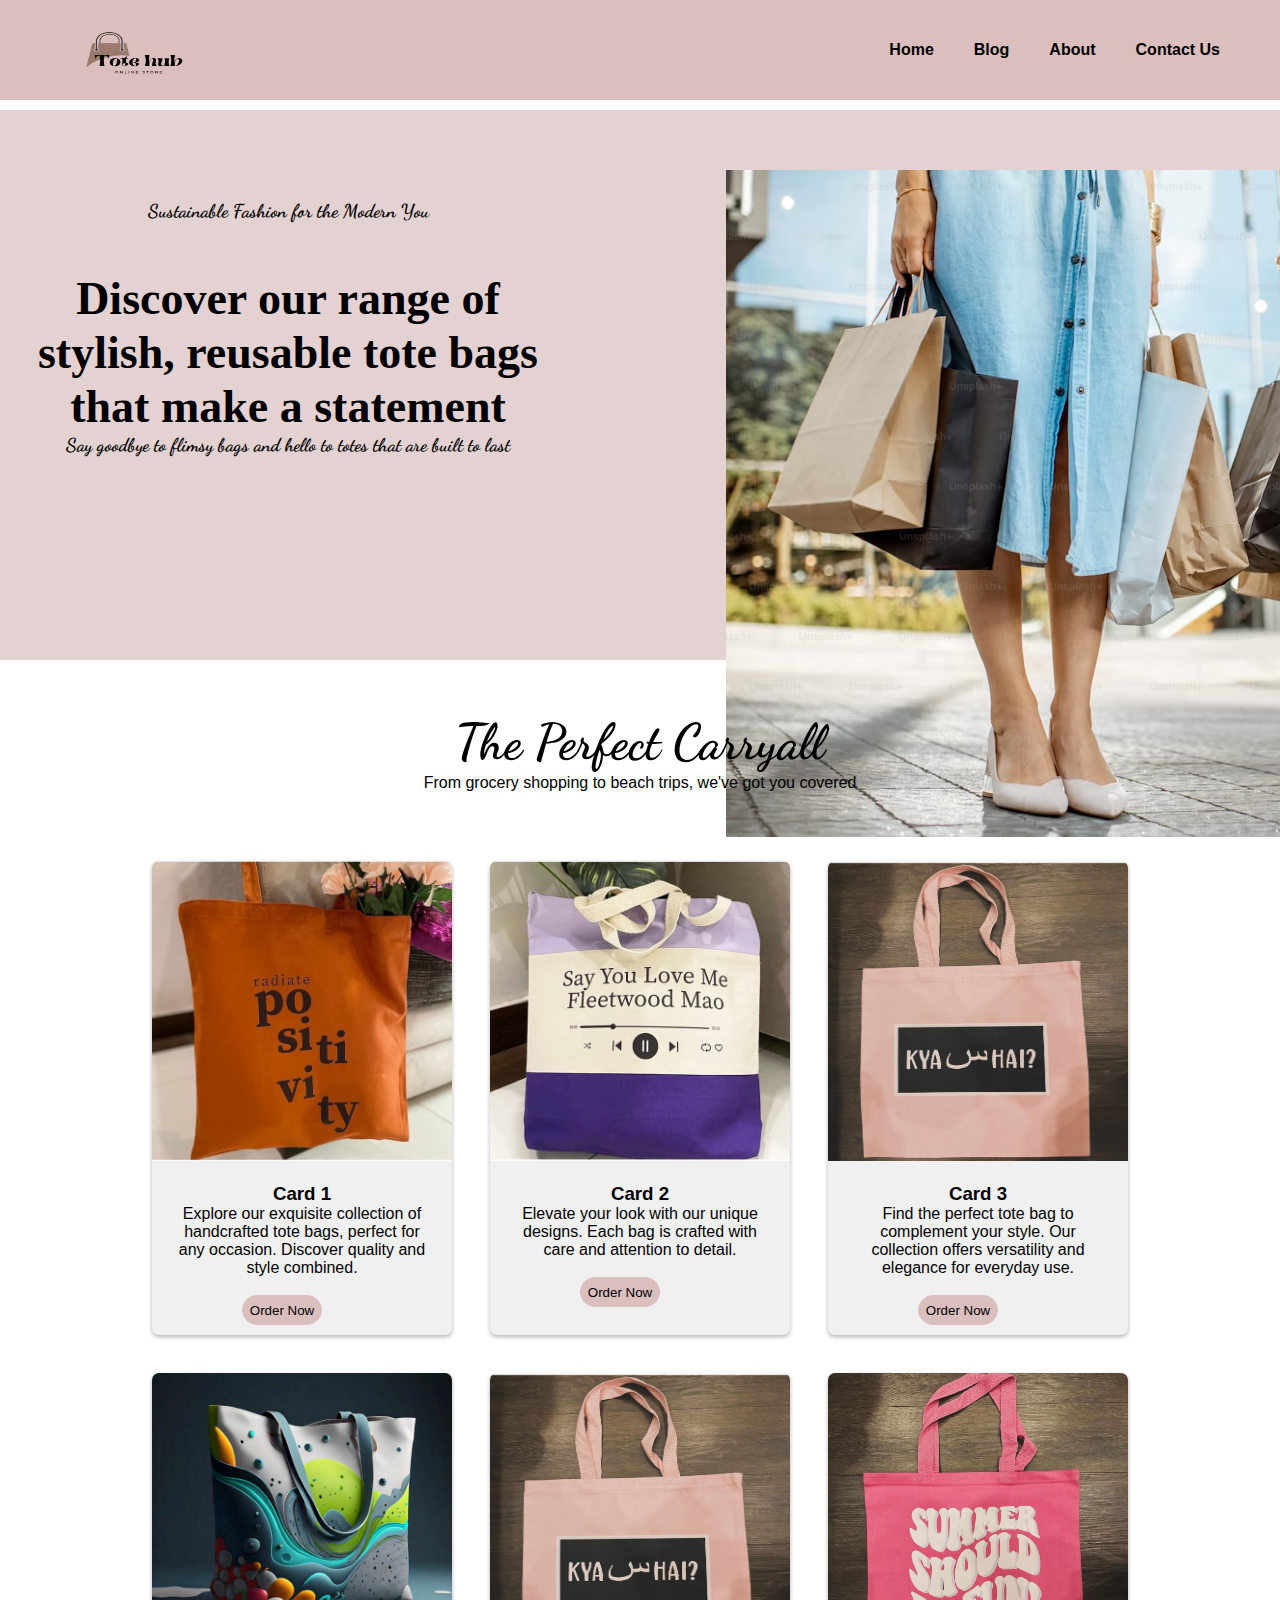
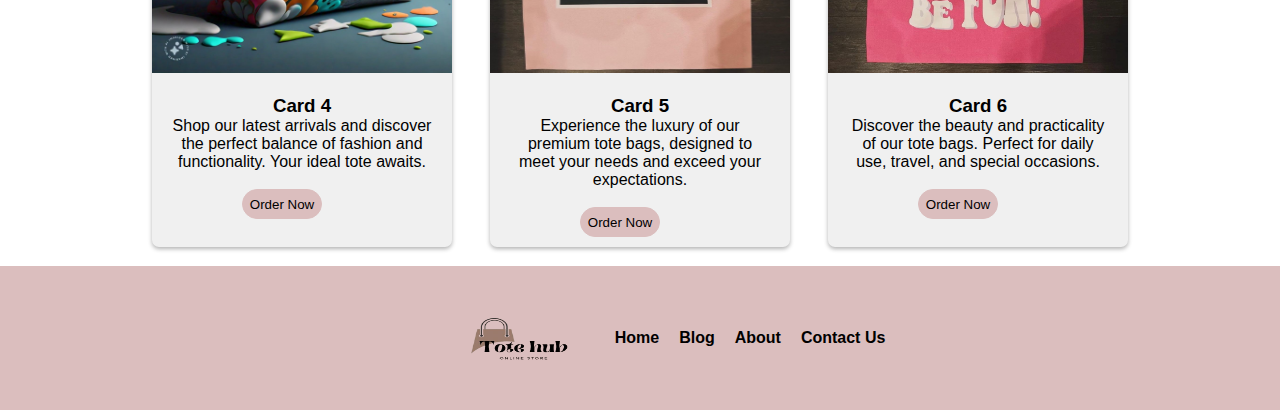
<file: tote bags/index.html>
<!DOCTYPE html>
<html lang="en">
<head>
    <meta charset="UTF-8">
    <meta name="viewport" content="width=device-width, initial-scale=1.0">
    <title>Document</title>
    <link rel="stylesheet" href="style.css">
    <script src="app.js"></script>
</head>
<body>
    <!-- header section -->
    <section id="header">
        <!-- navbar logo -->
       <div class="logo"> <a href="#"><img src="images/remove logo.png" class="logo" alt=""></a> </div>
<div>
    <!-- navbar list -->
    <ul id="navbar">
        <li><a href="index.html">Home</a></li>
        <li><a href="blog.html">Blog</a></li>
        <li><a href="about.html">About</a></li>
        <li><a href="contact.html">Contact Us</a></li>
        <li id="lg-bag"><a href="cart.html"><i class="far fa-shopping-bag"></i></a></li>
        <a href="#" id="close"><i class="far fa-times"></i></a>
    </ul>
</div>
<div id="mobile">
<a href="cart.html"><i class="far fa-shopping-bag"></i></a>
<i id="bar" class="fas fa-outdent"></i>
</div>
    </section>
    <!-- hero section -->
    <section class="hero-sec">
        <div class="hero-sec-cont">
          <h3 class="head-4">Sustainable Fashion for the Modern You</h3>
          <h2 class="head-2">Discover our range of stylish, reusable tote bags that make a statement</h2>
          <h3 class="head-4">Say goodbye to flimsy bags and hello to totes that are built to last</h3>
        </div>
        <div class="hero-sec-img">
          <img src="./images/premium_photo-1683121269108-1bd195cd18cf.avif" alt="" class="hero-img">
        </div>
      </section>
<!-- cards section headigs and subheadings -->
<div class="card-head">
    <h1>The Perfect Carryall</h1> 
    <p class="card-p">From grocery shopping to beach trips, we've got you covered</p>
</div>
    <!-- card section -->
    <section class="card-section">
        <div class="card">
            <img src="images/07af549e-e18e-415b-8cc6-a9423f101a98.jpg" alt="">
            <div class="card-cont">
                <h3>Card 1</h3>
                <p>Explore our exquisite collection of handcrafted tote bags, perfect for any occasion. Discover quality and style combined.</p>
            </div>
            <a href="contact.html"><button class="btn">Order Now</button></a>
        </div>
        <div class="card">
            <img src="images/6369921c-3015-481f-8a42-fc61e743762a.jpg" alt="">
            <div class="card-cont">
                <h3>Card 2</h3>
                <p>Elevate your look with our unique designs. Each bag is crafted with care and attention to detail.</p>
            </div>
            <a href="contact.html"><button class="btn">Order Now</button></a>
        </div>
        <div class="card">
            <img src="images/0742b028-c8ab-4d8e-8692-4fd58e7e52da.jpg" alt="">
            <div class="card-cont">
                <h3>Card 3</h3>
                <p>Find the perfect tote bag to complement your style. Our collection offers versatility and elegance for everyday use.</p>
            </div>
            <a href="contact.html"><button class="btn">Order Now</button></a>
        </div>
        <div class="card">
            <img src="images/hero-sec-2.jpg" alt="">
            <div class="card-cont">
                <h3>Card 4</h3>
                <p>Shop our latest arrivals and discover the perfect balance of fashion and functionality. Your ideal tote awaits.</p>
            </div>
            <a href="contact.html"><button class="btn">Order Now</button></a>
        </div>
        <div class="card">
            <img src="images/0742b028-c8ab-4d8e-8692-4fd58e7e52da.jpg" alt="">
            <div class="card-cont">
                <h3>Card 5</h3>
                <p>Experience the luxury of our premium tote bags, designed to meet your needs and exceed your expectations.</p>
            </div>
            <a href="contact.html"><button class="btn">Order Now</button></a>
        </div>
        <div class="card">
            <img src="images/b9151298-c503-4386-ae2c-67ccea374377.jpg" alt="">
            <div class="card-cont">
                <h3>Card 6</h3>
                <p>Discover the beauty and practicality of our tote bags. Perfect for daily use, travel, and special occasions.</p>
            </div>
            <a href="contact.html"><button class="btn">Order Now</button></a>
        </div>
    </section>
    <!-- footer section -->
    <footer class="footer">
        <div class="foot-cont">
            <a class="foot-logo" href="#"><img src="images/remove logo.png" class="logo" alt="Logo"></a>
            <ul>
                <li><a href="index.html">Home</a></li>
                <li><a href="blog.html">Blog</a></li>
                <li><a href="about.html">About</a></li>
                <li><a href="contact.html">Contact Us</a></li>
            </ul>
            
        </div>
    </footer>
    
</body>

</html>
</file>
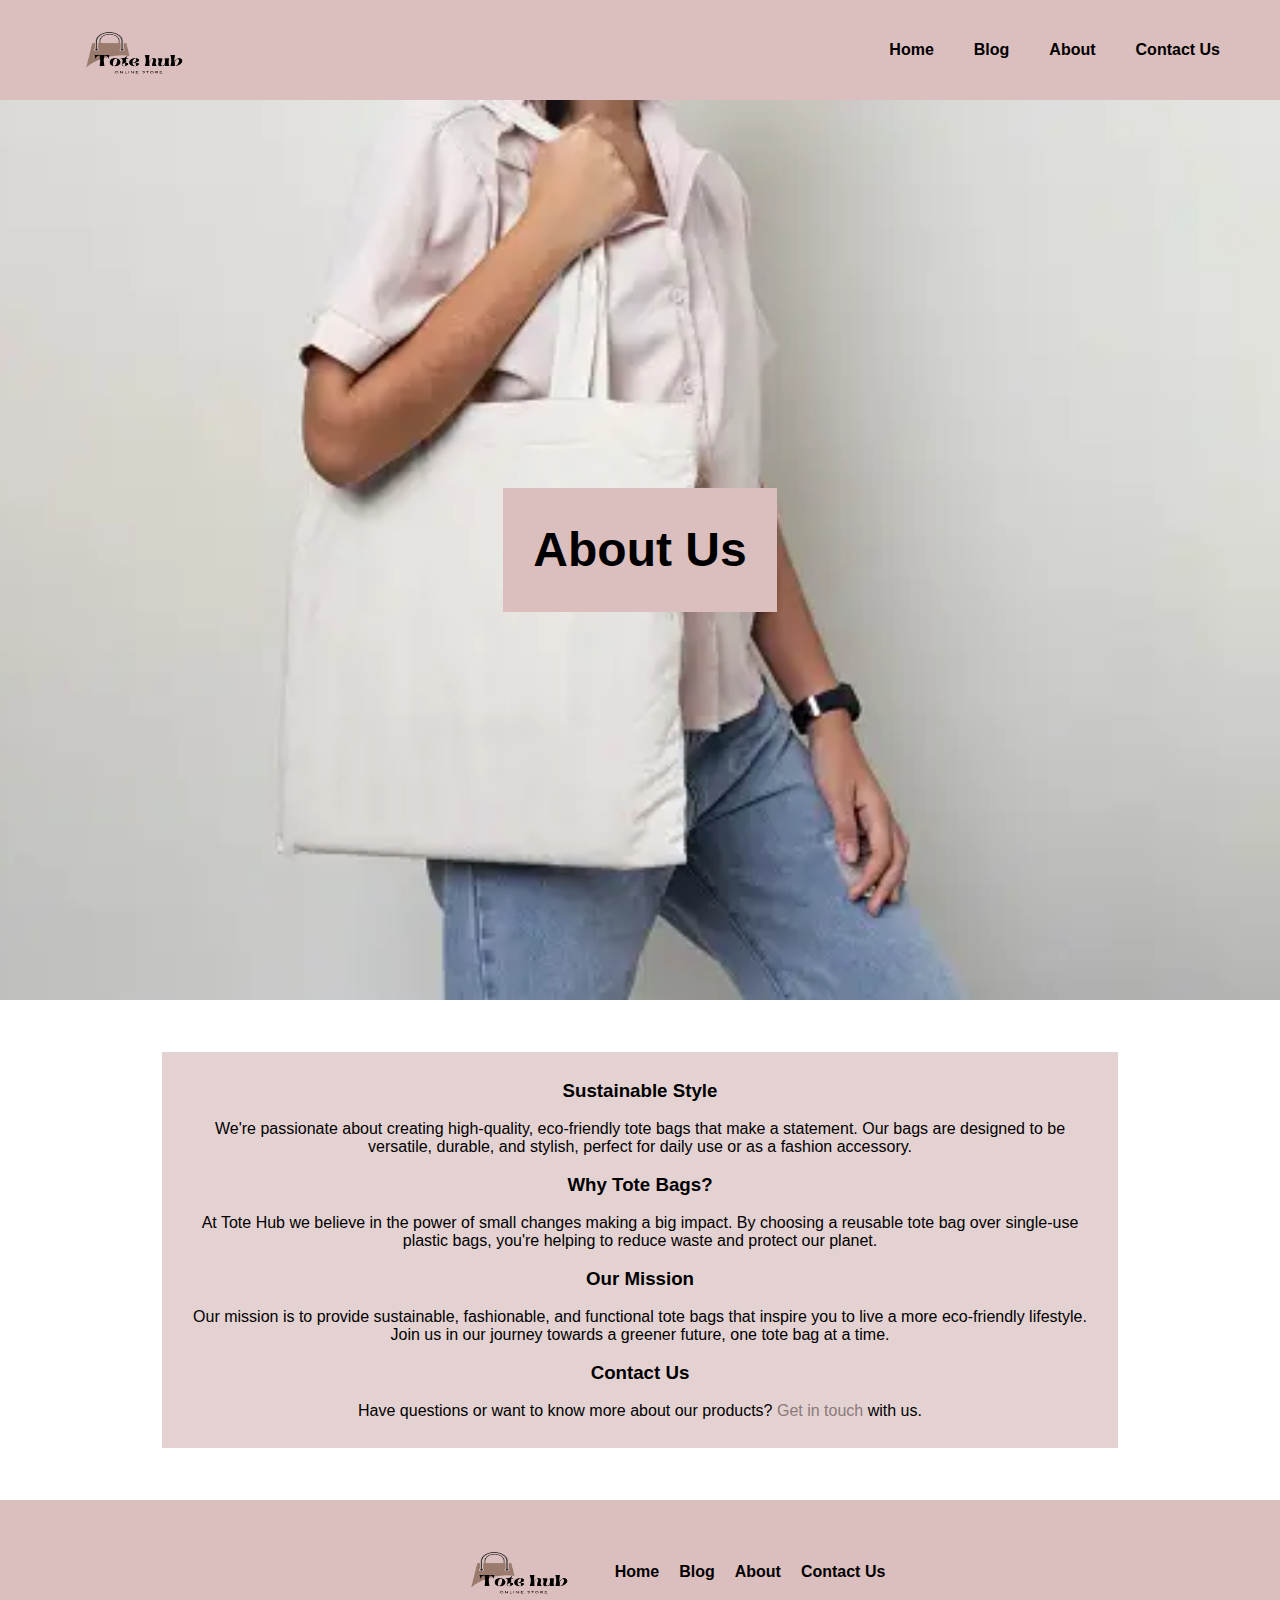
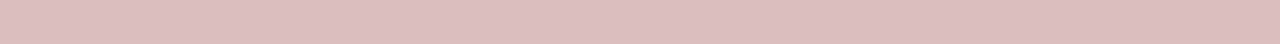
<file: tote bags/about.html>
<!DOCTYPE html>
<html lang="en">
<head>
    <meta charset="UTF-8">
    <meta name="viewport" content="width=device-width, initial-scale=1.0">
    <title>Document</title>
    <link rel="stylesheet" href="style.css">
</head>
<body>
    <!-- header section -->
    <section id="header">
        <!-- navbar logo -->
       <div class="logo"> <a href="#"><img src="images/remove logo.png" class="logo" alt=""></a> </div>
<div>
    <!-- navbar list -->
    <ul id="navbar">
        <li><a class="active" href="index.html">Home</a></li>
        <li><a href="blog.html">Blog</a></li>
        <li><a href="about.html">About</a></li>
        <li><a href="contact.html">Contact Us</a></li>
        <li><a href="#"></a></li>
    </ul>
</div>
    </section>
    <section class="about-img-sec">
        <div class="blog-div">
          <h1>About Us</h1>
        </div>
      </section>
      <section class="about-cont">
        <h3 class="about-head">Sustainable Style</h3>
        <br>
        <p>We're passionate about creating high-quality, eco-friendly tote bags that make a statement. Our bags are designed to be versatile, durable, and stylish, perfect for daily use or as a fashion accessory.</p>
        <br>
        <h3 class="about-head">Why Tote Bags?</h3>
        <br>
        <p>At Tote Hub we believe in the power of small changes making a big impact. By choosing a reusable tote bag over single-use plastic bags, you're helping to reduce waste and protect our planet.</p>
        <br>
        <h3 class="about-head">Our Mission</h3>
        <br>
        <p>Our mission is to provide sustainable, fashionable, and functional tote bags that inspire you to live a more eco-friendly lifestyle. Join us in our journey towards a greener future, one tote bag at a time.</p>
        <br>
        <h3 class="about-head" style="font-family: sans-serif;">Contact Us</h3>
        <br>
        <p>Have questions or want to know more about our products? <a style="text-decoration: none; color: rgb(138, 121, 121);" href="contact.html">Get in touch</a> with us.</p>
      </section>
     <!-- footer section -->
     <footer class="footer">
        <div class="foot-cont">
            <a class="foot-logo" href="#"><img src="images/remove logo.png" class="logo" alt="Logo"></a>
            <ul>
                <li><a href="index.html">Home</a></li>
                <li><a href="blog.html">Blog</a></li>
                <li><a href="about.html">About</a></li>
                <li><a href="contact.html">Contact Us</a></li>
            </ul>
        </div>
    </footer>
    
</body>
</html>
</file>
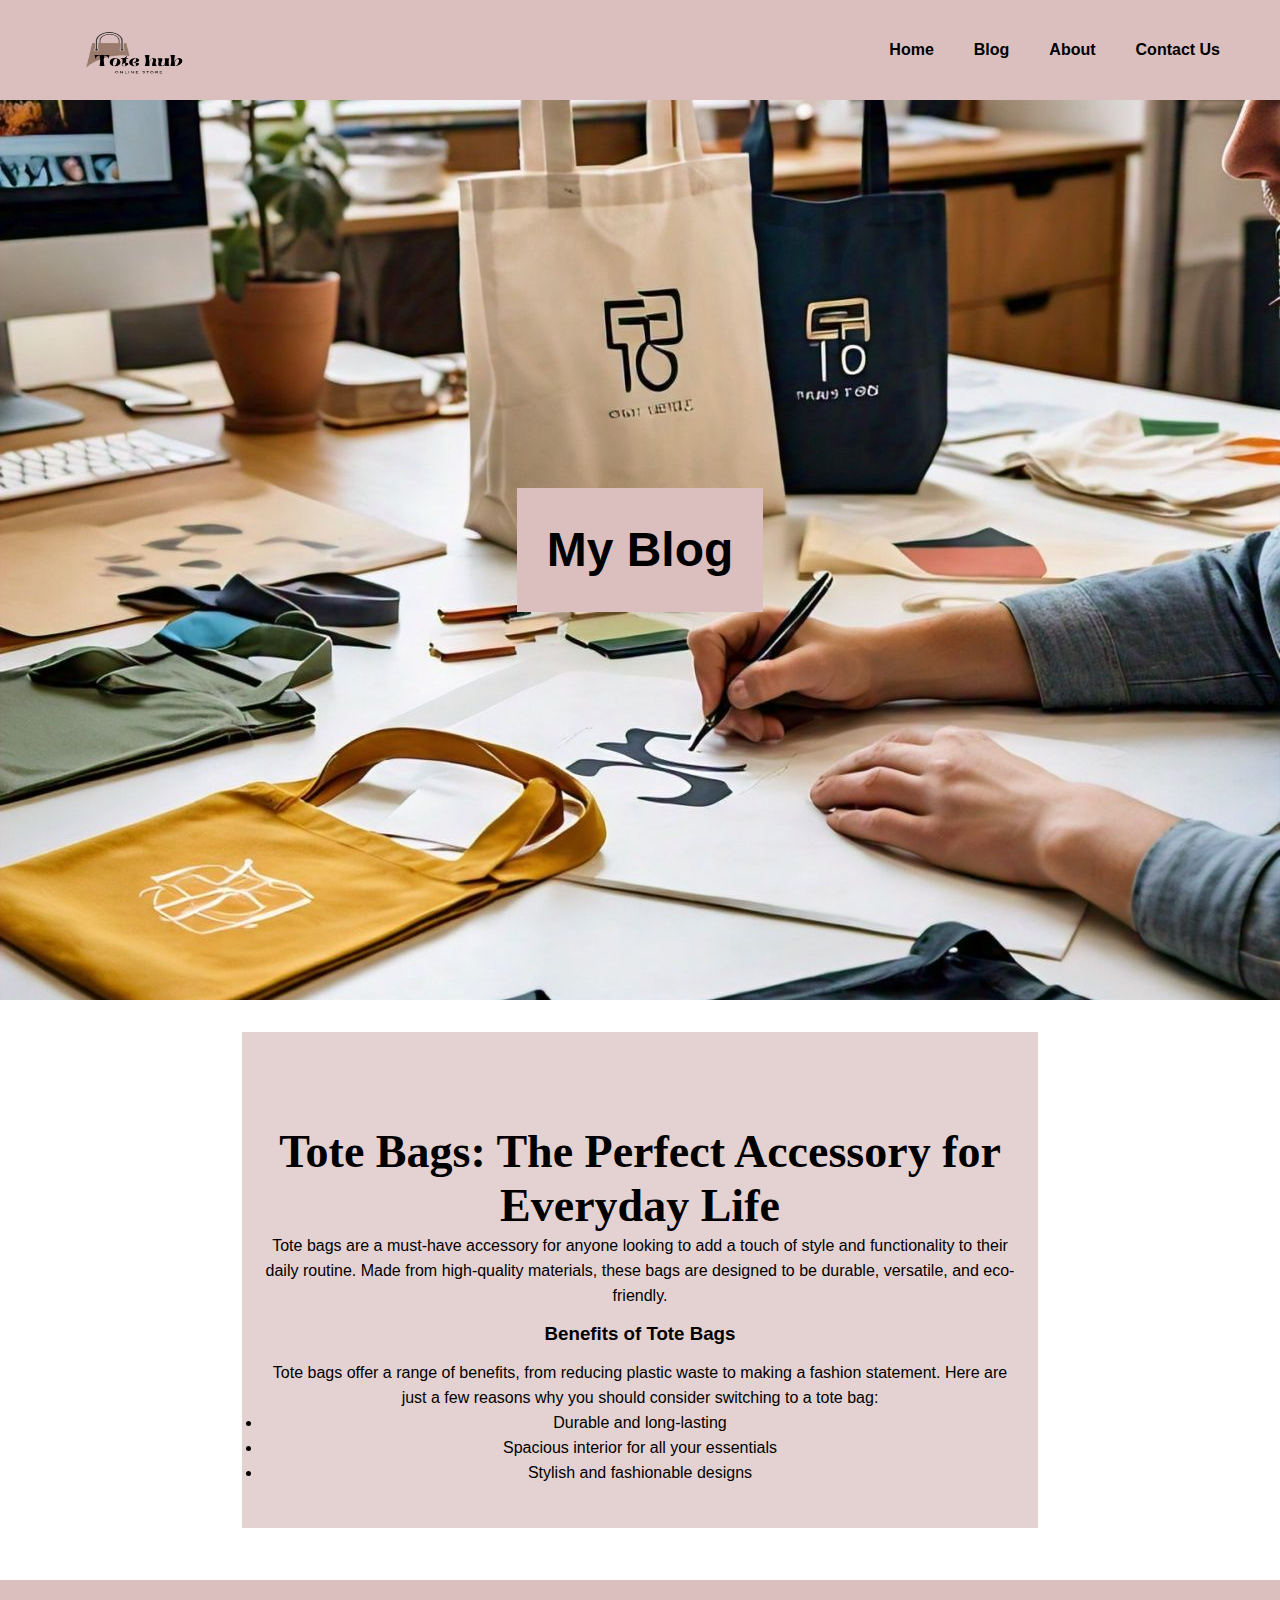
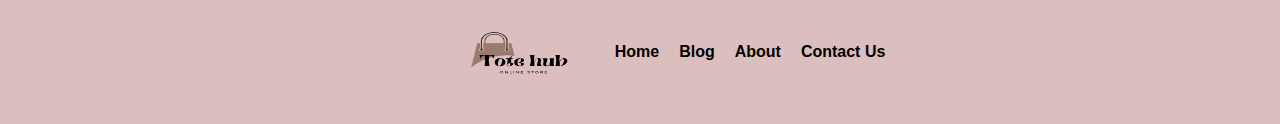
<file: tote bags/blog.html>
<!DOCTYPE html>
<html lang="en">
<head>
    <meta charset="UTF-8">
    <meta name="viewport" content="width=device-width, initial-scale=1.0">
    <title>Document</title>
    <link rel="stylesheet" href="style.css">
</head>
<body>
    <!-- header section -->
    <section id="header">
        <!-- navbar logo -->
       <div class="logo"> <a href="#"><img src="images/remove logo.png" class="logo" alt=""></a> </div>
<div>
    <!-- navbar list -->
    <ul id="navbar">
        <li><a class="active" href="index.html">Home</a></li>
        <li><a href="blog.html">Blog</a></li>
        <li><a href="about.html">About</a></li>
        <li><a href="contact.html">Contact Us</a></li>
        <li><a href="#"></a></li>
    </ul>
</div>
</section>
<section class="blog-sec">
    <div class="blog-div">
      <h1>My Blog</h1>
    </div>
  </section>
       <!-- main section start -->
       <div class="blog-container">
        <div class="blog-header">
          <h2 class="blog-heading">Tote Bags: The Perfect Accessory for Everyday Life</h2>
        </div>
        <div class="blog-paragraph">
          <p>Tote bags are a must-have accessory for anyone looking to add a touch of style and functionality to their daily routine. Made from high-quality materials, these bags are designed to be durable, versatile, and eco-friendly.</p>
        </div>
        <div class="subheading">
          <h3>Benefits of Tote Bags</h3>
        </div>
        <div class="blog-paragraph">
          <p>Tote bags offer a range of benefits, from reducing plastic waste to making a fashion statement. Here are just a few reasons why you should consider switching to a tote bag:</p>
          <div>
            <ul class="list-div">
              <li>Durable and long-lasting</li>
              <li>Spacious interior for all your essentials</li>
              <li>Stylish and fashionable designs</li>
            </ul>
          </div>
        </div>
      </div>
      
    
     <!-- footer section -->
     
     
     <footer class="footer">
        <div class="foot-cont">
          <a class="foot-logo" href="#">
            <img src="images/remove logo.png" class="logo" alt="Logo">
          </a>
          <ul>
            <li><a href="index.html">Home</a></li>
            <li><a href="blog.html">Blog</a></li>
            <li><a href="about.html">About</a></li>
            <li><a href="contact.html">Contact Us</a></li>
          </ul>
        </div>
      </footer>
       
</body>
</html>
</file>
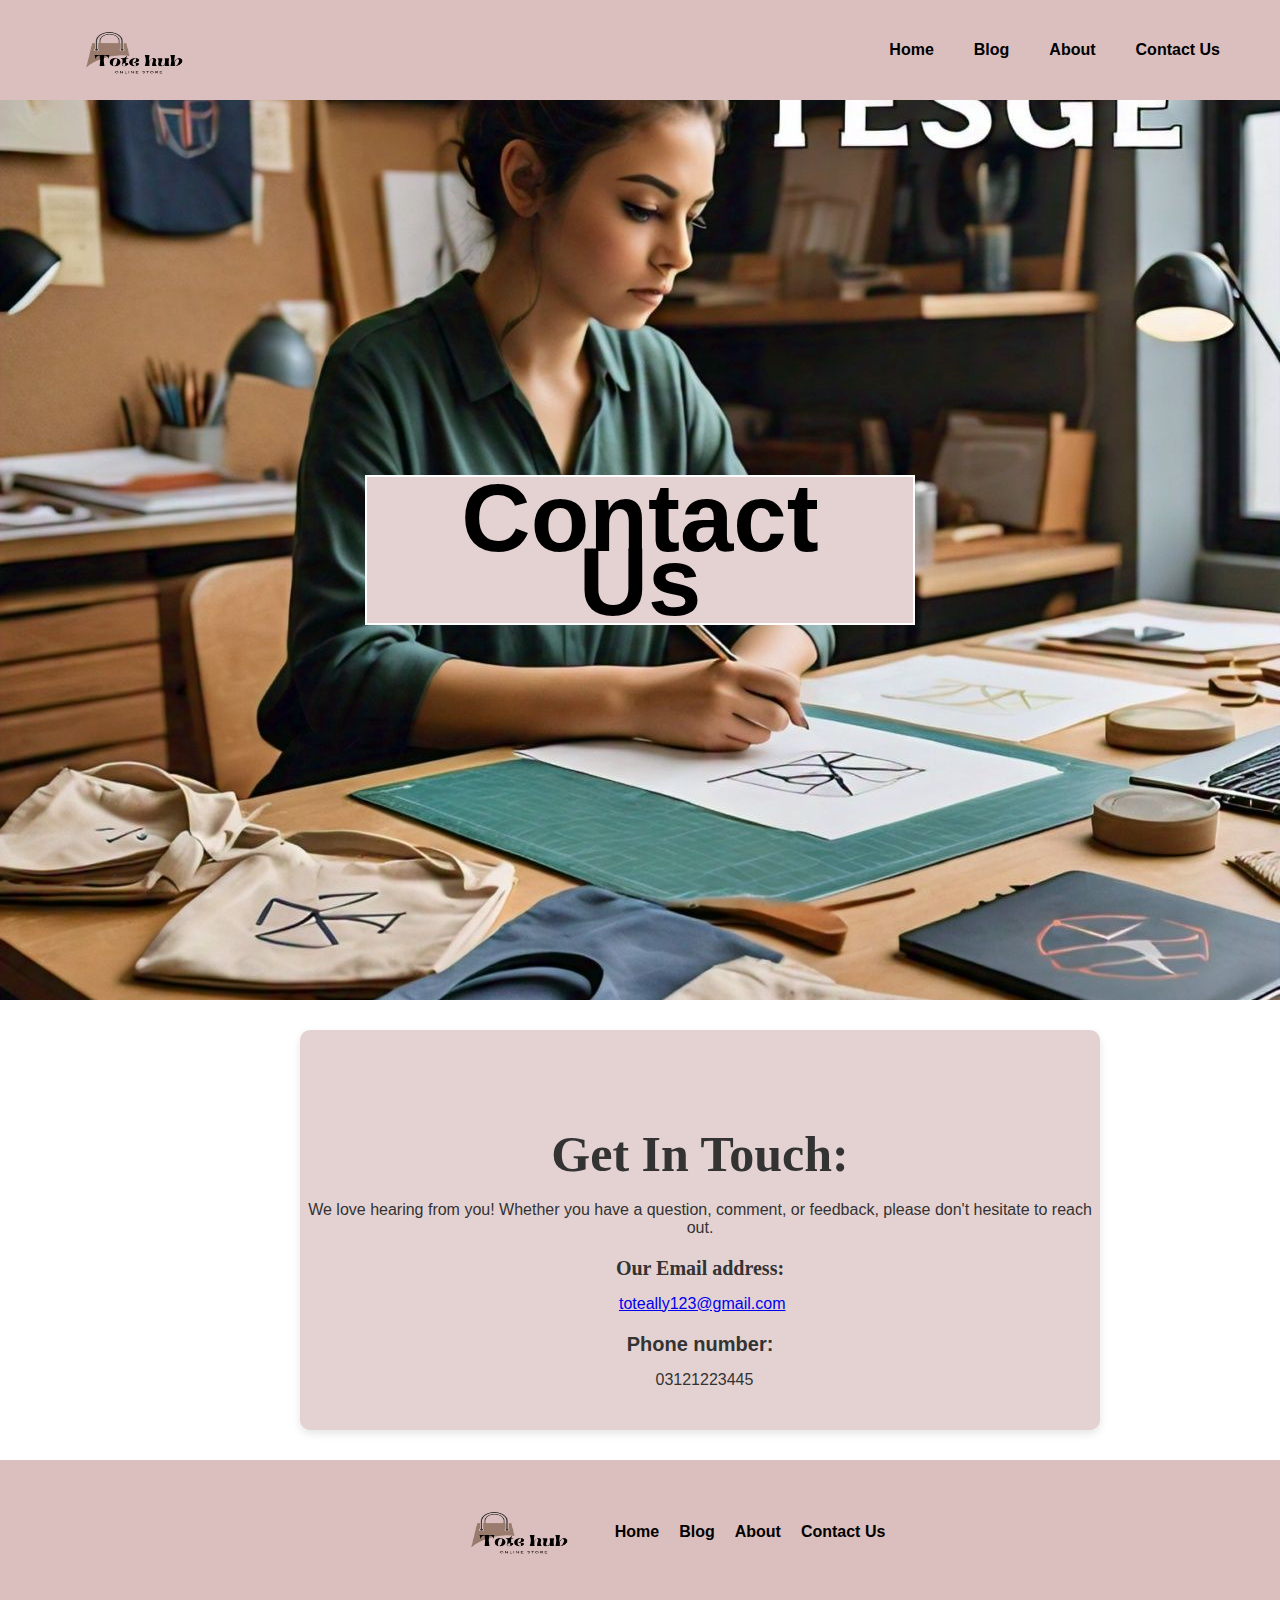
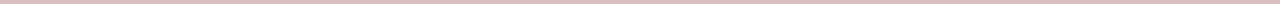
<file: tote bags/contact.html>
<!DOCTYPE html>
<html lang="en">
<head>
    <meta charset="UTF-8">
    <meta name="viewport" content="width=device-width, initial-scale=1.0">
    <title>Document</title>
    <!-- style.css link -->
    <link rel="stylesheet" href="style.css">
    <!-- font awesome cdn link -->
    <link rel="stylesheet" href="https://cdnjs.cloudflare.com/ajax/libs/font-awesome/6.5.2/css/all.min.css" integrity="sha512-SnH5WK+bZxgPHs44uWIX+LLJAJ9/2PkPKZ5QiAj6Ta86w+fsb2TkcmfRyVX3pBnMFcV7oQPJkl9QevSCWr3W6A==" crossorigin="anonymous" referrerpolicy="no-referrer" />

</head>
<body>
      <!-- header section -->
      <section id="header">
        <!-- navbar logo -->
       <div class="logo"> <a href="#"><img src="images/remove logo.png" class="logo" alt=""></a> </div>
<div>
    <!-- navbar list -->
    <ul id="navbar">
        <li><a class="active" href="index.html">Home</a></li>
        <li><a href="blog.html">Blog</a></li>
        <li><a href="about.html">About</a></li>
        <li><a href="contact.html">Contact Us</a></li>
        <li><a href="#"></a></li>
    </ul>
</div>
    </section>
    <section class="contact-sec-img">
        <div class="contact-div"> <h1>Contact Us</h1></div>
     </section>
    <!-- contact us -->
    <section class="contact-container">
    <h1 style="font-family: sedan sc; padding-bottom: 15px;" >Get In Touch:</h1>
    <p style="">We love hearing from you! Whether you have a question, comment, or feedback, please don't hesitate to reach out. </p>
    <h4 class="cont-subhead" style="font-family: sedan sc;">Our Email address: <br></h4>
    <p><i style="color:rgb(116, 103, 105); padding-bottom: 10px;" class="fa-solid fa-envelope"></i> &NonBreakingSpace;<a href="toteally123@gmail.com">toteally123@gmail.com</a></p>
    <h4 class="cont-subhead">Phone number:  </h4>
    <p> <i style="color:rgb(119, 105, 108) ; padding-bottom: 10px;" class="fa-solid fa-phone"></i> &NonBreakingSpace;
        03121223445 </p>
</section>
 <!-- footer section -->
 <footer class="footer">
    <div class="foot-cont">
        <a class="foot-logo" href="#"><img src="images/remove logo.png" class="logo" alt="Logo"></a>
        <ul>
            <li><a href="index.html">Home</a></li>
            <li><a href="blog.html">Blog</a></li>
            <li><a href="about.html">About</a></li>
            <li><a href="contact.html">Contact Us</a></li>
        </ul>
    </div>
</footer>

</body>
</html>
</file>
<file: tote bags/style.css>
@import url('https://fonts.googleapis.com/css2?family=Poppins:ital,wght@0,100;0,200;0,300;0,400;0,500;0,600;0,700;0,800;0,900;1,100;1,200;1,300;1,400;1,500;1,600;1,700;1,800;1,900&display=swap');
@import url('https://fonts.googleapis.com/css2?family=Dancing+Script:wght@400..700&family=Poppins:ital,wght@0,100;0,200;0,300;0,400;0,500;0,600;0,700;0,800;0,900;1,100;1,200;1,300;1,400;1,500;1,600;1,700;1,800;1,900&display=swap');

@import url('https://fonts.googleapis.com/css2?family=Dancing+Script:wght@400..700&family=Poppins:ital,wght@0,100;0,200;0,300;0,400;0,500;0,600;0,700;0,800;0,900;1,100;1,200;1,300;1,400;1,500;1,600;1,700;1,800;1,900&family=Sedan:ital@0;1&display=swap');

*{
    margin: 0;
    padding: 0;
    box-sizing: border-box;
    font-family: sans-serif,'spartan';
}
h1{
    font-size: 50px;
    line-height: 64px;
}
h2{
    font-size: 46px;
    line-height: 54px;
}
h4{
    font-size: 20px;
}
h6{
    font-weight: 700;
    font-size: 12px;
}
p{
    font-size: 16px;

}
/* heasder section */
#header{
    display: flex;
    justify-content: space-between;
    align-items: center;
    padding: 20px 80;
    background-color:rgb(219, 190, 190) ;
    position: sticky;
    top: 0;
    left: 0;
}
/* navbar logo */
.logo{
    
    height: 100px;
    width: 150px;
    margin-left: 30px;
}
#navbar{
    display: flex;
    align-items: center;
    justify-content: center;
}
#navbar li{
    list-style: none;
    padding: 0 20px;
    position: relative;
}
#navbar li a{
    text-decoration: none;
    font-weight: 600;
    font-size: 16px;
    color: black;
    transition: 0.3 ease;
}
#navbar li a:hover,
#navbar li a:active
{
color: rgba(43, 3, 32, 0.592) ;
}
#navbar li a:active::after,
#navbar li a:hover::after{
    content: "";
    width: 30%;
    background: rgba(43, 3, 32, 0.592);
    position: absolute;
    bottom: -4px;
    left: 20px;
}

#mobile{
    display: none;
    align-items: center;
}
#close{
    display: none;
}
/* hero section */
.hero-sec {
    background-color: rgb(228, 210, 210);
    display: flex;
    flex-direction: row;
    height: 550px;
    margin-top: 10px;
    flex-wrap: wrap;
  }
  
  .hero-sec-cont {
    margin-top: 70px;
    height: 400px;
    width: 45%;
    text-align: center;
    padding: 20px;
  }
  
  .hero-sec-cont p, h4 {
    padding-top: 3px;
  }
  
  .hero-sec-cont h4 {
    padding-top: 60px;
  }
  
  .hero-sec-img {
    padding-left: 150px;
    margin-top: 60px;
    width: 55%;
  }
  
  .head-4 {
    font-family: 'Dancing Script';
    font-weight: bolder;
  }
  
  .head-2 {
    font-family: 'Sedan SC';
    font-weight: bolder;
  }
  
/* card section */
.card-section{
    display: flex;
    justify-content: center;
    flex-wrap: wrap;
}
.card{
    width: 300px;
    background-color: #f0f0f0 ;
    border-radius: 7px;
    overflow: hidden;
    box-shadow: 0px 2px 4px rgba(0, 0, 0, 0.3);
    margin: 19px;
}
.card img{
width: 100%;
height: 300px;
}
.card-cont{
    padding: 18px;
    text-align: center;
}
.card-head{
    text-align: center;

}
.card-head h1,h2{
    font-family: dancing script;
    font-weight: bolder;
    padding-top: 50px;
    
}
.card-p{
    padding-bottom: 50px;
}
.btn{
  margin-bottom: 10px;
    color: black;
    border-radius: 20px;
    height: 30px;
    width: 80px;
    background-color: rgb(219, 190, 190) ;
    border: 1px solid  rgb(219, 190, 190) ;
    margin-left: 90px;

}
.btn:hover{
  color:rgba(43, 3, 32, 0.592)  ;
}

/* footer section */

.footer {
    background-color: rgb(219, 190, 190);
    padding: 20px;
    display: flex;
    align-items: center;
    justify-content: center;
    flex-wrap: wrap;
  }
  
  .foot-cont {
    display: flex;
    align-items: center;
    justify-content: space-around;
    flex-wrap: wrap;
  }
  
  .foot-cont ul {
    display: flex;
    list-style: none;
    padding: 0;
    margin: 0;
    flex-wrap: wrap;
  }
  
  .foot-cont ul li {
    margin-left: 20px;
  }
  
  .foot-cont a {
    text-decoration: none;
    color: black;
    font-weight: 600;
    font-size: 16px;
  }
  
  .foot-logo {
    margin-left: 20px;
  }
  
  .foot-cont a:hover {
    color: rgba(43, 3, 32, 0.592);
  }
  
 

/* about page */
html, body {
    height: 100%;
    margin: 0;
    padding: 0;
  }
  
  .about-cont {
    margin-top: 30px;
    text-align: center;
    padding-left: 7px;
    padding-right: 7px;
    margin-bottom: 30px;
    border: 2px solid white;
    width: 75%;
    padding-top: 30px;
    padding-bottom: 30px;
    padding-left: 20px;
    padding-right: 20px;
    height: 400px;
    margin: auto;
    margin-top: 50px;
    margin-bottom: 50px;
    background-color: rgb(228, 210, 210);
    display: flex;
    flex-direction: column;
    align-items: center;
    justify-content: center;
  }
  
  .about-img-sec {
    position: relative;
    background-image: url('images/istockphoto-1283707306-170667a.webp');
    background-repeat: no-repeat;
    background-size: cover;
    background-position: center;
    height: 100vh;
    display: flex;
    align-items: center;
    justify-content: center;
    text-align: center;
    color: black;
  }
  
  .about-img-sec h1 {
    font-size: 6rem;
  }
  
 
/* my blog page */

.blog-sec {
    position: relative;
    background-image: url('images/blog.jpg');
    background-repeat: no-repeat;
    background-size: cover;
    background-position: center;
    height: 100vh;
    display: flex;
    align-items: center;
    justify-content: center;
    text-align: center;
    color: black;
  }
  
  .blog-div {
    height: auto;
    padding: 30px;
    background-color: rgb(219, 190, 190);
    max-width: 800px;
    margin: auto;
  }
  
  .blog-div > h1 {
    font-weight: 6rem;
    font-size: 3rem;
  }
  
  
  
  .list-style li {
    list-style-type: disc;
  }
  
  .blog-container {
    max-width: 800px;
    padding: 20px;
    margin: auto;
    margin-top: 30px;
    margin-bottom: 50px;
    background-color: rgb(228, 210, 210);
    border: 2px solid white;
    height: 500px;
    display: flex;
    flex-direction: column;
    align-items: center;
    justify-content: center;
  }
  
  .blog-header {
    text-align: center;
  }
  
  .blog-heading {
    text-align: center;
    font-family: 'Sedan SC';
  }
  
  .blog-paragraph {
    text-align: center;
    line-height: 25px;
  }
  
  .subheading {
    padding-top: 15px;
    padding-bottom: 15px;
    text-align: center;
    font-family: 'Sedan SC';
  }
  
  .list-div {
    text-align: center;
  }
  

/* contact us page styling */
.contact-div {
    margin-top: 30px;
    text-align: center;
    padding-left: 7px;
    padding-right: 7px;
    margin-bottom: 30px;
    border: 2px solid white;
    width: 43%;
    padding-top: 30px;
    padding-bottom: 30px;
    padding-left: 20px;
    padding-right: 20px;
    height: 150px;
    margin: auto;
    margin-top: 50px;
    margin-bottom: 50px;
    background-color: rgb(228, 210, 210);
    display: flex;
    flex-direction: column;
    align-items: center;
    justify-content: center;
  }
  
  .contact-sec-img {
    position: relative;
    background-image: url('images/contact-us.jpg');
    background-repeat: no-repeat;
    background-size: cover;
    background-position: center;
    height: 100vh;
    display: flex;
    align-items: center;
    justify-content: center;
    text-align: center;
    color: black;
  }
  
  .contact-sec-img h1 {
    font-size: 6rem;
  }
  
  .contact-container {
    margin-left: 300px;
    max-width: 800px;
    margin-top: 30px;
    margin-bottom: 30px;
    height: 400px;
    background-color: rgb(228, 210, 210);
    border-radius: 10px;
    box-shadow: 0 4px 8px rgba(0, 0, 0, 0.1);
    color: #333;
    padding-top: 50px;
    text-align: center;
    display: flex;
    flex-direction: column;
    align-items: center;
    justify-content: center;
  }
  
  .cont-subhead {
    padding-top: 20px;
    padding-bottom: 15px;
  }
  
  .container p {
    font-size: 1em;
    line-height: 1.6;
    margin-bottom: 20px;
  }
  
  .container i {
    color: rgb(220, 170, 180);
    margin-right: 5px;
  }
  
  .container a {
    color: #8a7979;
    text-decoration: none;
  }
  
  .container a:hover {
    color: #555;
    text-decoration: underline;
  }
/* media query for responsiveness */
@media(max-width:799px){
    #navbar{
        display:flex;
        flex-direction:column;
        align-items:flex-start;
        justify-content:flex-start;
        position:fixed;
        top : 0;
        right: -300px;
        height: 100vh;
        width: 300px;
        background-color: rgb(219, 190, 190);
        box-shadow: 0 40px 60px rgb(0, 0, 0 ,0.1);
        padding: 80px 0 0 10px;
        transition: 0.3s;
    }
    #navbar.active{
        right: 0px;
    }
    #navbar li{
        margin-bottom: 25px;
    }
    #mobile{
        display: flex;
        align-items: center;
    }
    #mobile{
        color: black;
        font-size: 24px;
        padding-left: 20px;
    }
    #close{
        display: initial;
        position: absolute;
        top: 30px;
        left: 30px;
        color: black;
        font-size: 24px;
    }
    #lg-bag{
        display: none;
    }
}

/* media query for hero section */
@media (max-width: 1024px) {
    .hero-sec {
        flex-direction: column;
        height: auto;
        text-align: center;
    }

    .hero-sec-cont,
    .hero-sec-img {
        width: 100%;
        margin-top: 20px;
        padding: 0;
    }

    .hero-sec-img {
        padding-left: 0;
        margin-top: 20px;
    }
}

@media (max-width: 768px) {
    .hero-sec-cont {
        margin-top: 30px;
        height: auto;
    }

    .hero-sec-img {
        margin-top: 20px;
    }
}

@media (max-width: 480px) {
    .hero-sec {
        margin-top: 5px;
        height: auto;
    }

    .hero-sec-cont {
        margin-top: 20px;
    }

    .hero-sec-img {
        padding: 0;
        margin-top: 10px;
    }

    .hero-sec-cont p,
    .hero-sec-cont h4 {
        padding-top: 10px;
    }

    .hero-sec-cont h4 {
        padding-top: 30px;
    }
}
/* media query for hero section */
@media (max-width: 768px) {
    .hero-sec {
      flex-direction: column;
    }
    .hero-sec-cont {
      width: 100%;
    }
    .hero-sec-img {
      padding-left: 0;
      width: 100%;
    }
    .hero-img {
      height: 300px;
    }
  }
  
  @media (max-width: 480px) {
    .hero-sec {
      height: 400px;
    }
    .hero-sec-cont {
      padding: 10px;
    }
    .hero-sec-img {
      margin-top: 20px;
    }
    .hero-img {
      height: 200px;
    }
  }
  /* media query for blog page */
  @media (max-width: 480px) {
    .blog-div {
      padding: 10px;
    }
    .blog-div > h1 {
      font-size: 1.5rem;
    }
  }
  @media (max-width: 768px) {
    .blog-sec {
      height: auto;
    }
    .blog-div {
      padding: 20px;
    }
    .blog-div > h1 {
      font-size: 2rem;
    }
  }
  @media (max-width: 480px) {
    .blog-container {
      padding: 10px;
    }
    .blog-paragraph {
      padding: 10px;
    }
    .list-div {
      padding: 10px;
    }
    .blog-heading {
      font-size: 1.5rem;
    }
    .subheading {
      font-size: 1.2rem;
    }
  }
  /* media query for about page */
   /* Responsive design */
  
   @media (max-width: 768px) {
    .about-cont {
      width: 90%;
      padding: 20px;
    }
    .about-img-sec {
      height: 50vh;
    }
  }
  
  @media (max-width: 480px) {
    .about-cont {
      width: 100%;
      padding: 10px;
    }
    .about-img-sec {
      height: 30vh;
    }
    .about-head {
      font-size: 1.5rem;
    }
    .about-cont p {
      font-size: 1.2rem;
    }
  }
  @media (max-width: 320px) {
    .about-cont {
      padding: 5px;
    }
    .about-img-sec {
      height: 20vh;
    }
    .about-head {
      font-size: 1.2rem;
    }
    .about-cont p {
      font-size: 1rem;
    }
  }
  /* media query for contact page */
  @media (max-width: 768px) {
    .contact-container {
      margin-left: 0;
      width: 90%;
      padding: 20px;
    }
    .contact-div {
      width: 90%;
      padding: 20px;
    }
  }
  
  @media (max-width: 480px) {
    .contact-container {
      width: 100%;
      padding: 10px;
    }
    .contact-div {
      width: 100%;
      padding: 10px;
    }
    .cont-subhead {
      font-size: 1.2rem;
    }
    .container p {
      font-size: 1.1rem;
    }
  }
  
  @media (max-width: 480px) {
    .contact-container {
      padding: 5px;
    }
    .contact-div {
      padding: 5px;
    }
    .cont-subhead {
      font-size: 1rem;
    }
    .container p {
      font-size: 1rem;
    }
  }
  
/* media query for footer */
@media (max-width: 480px) {
    .footer {
      padding: 10px;
    }
    .foot-cont {
      flex-direction: column;
    }
    .foot-cont ul {
      flex-direction: column;
    }
    .foot-cont ul li {
      margin-left: 0;
      margin-bottom: 10px;
    }
    .foot-logo {
      margin-left: 0;
      margin-bottom: 10px;
    }
  }
</file>
